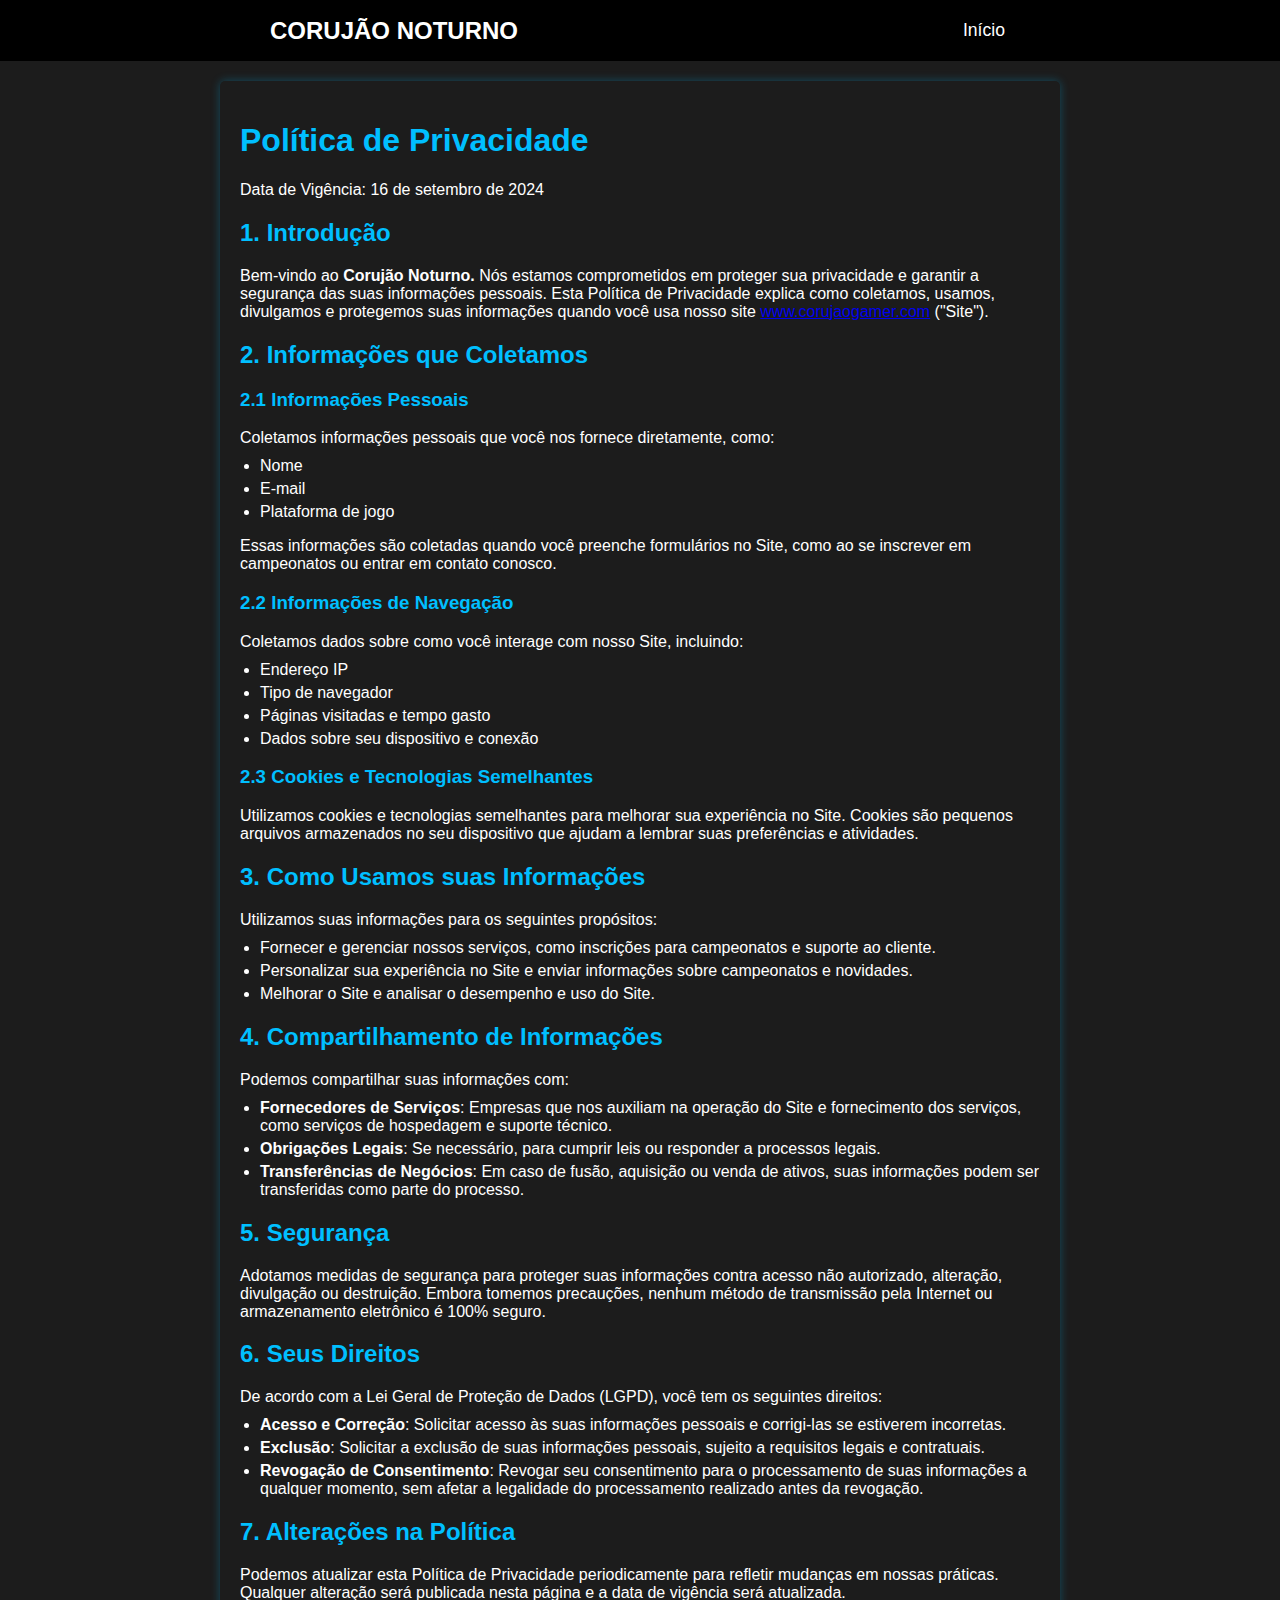
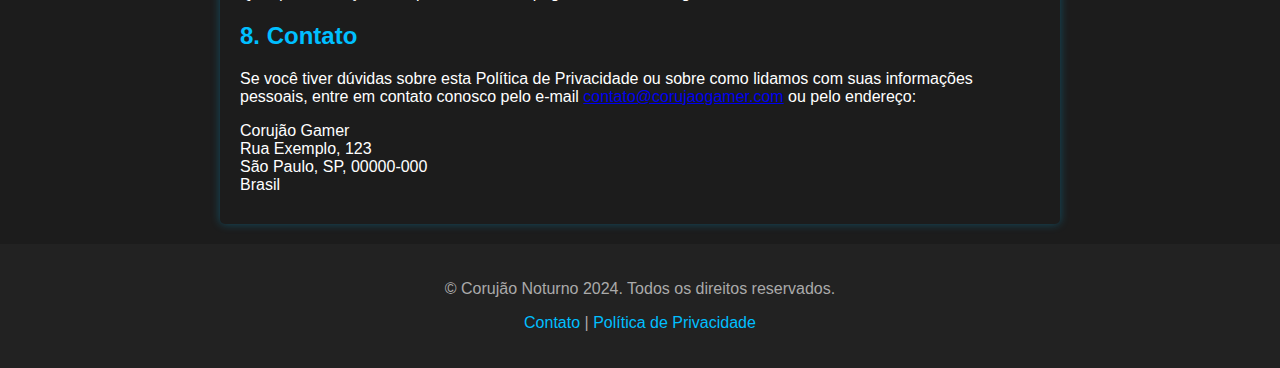
<file: privacyPolicy.html>
<!DOCTYPE html>
<html lang="pt-BR">
<head>
    <meta charset="UTF-8">
    <meta name="viewport" content="width=device-width, initial-scale=1.0">
    <title>Política de Privacidade - Corujão Noturno</title>
    <link rel="stylesheet" href="assets/style.css">
</head>
<body>
    <div class="navbar">
        <div class="logo">
            <a href="#">Corujão Noturno</a>
        </div>
        <div class="nav-links">
            <a href="index.html">Início</a>
        </div>
    </div>

    <section id="privacy" class="privacy-policy">
        <h1>Política de Privacidade</h1>
        <p>Data de Vigência: 16 de setembro de 2024</p>
        <h2>1. Introdução</h2>
        <p>Bem-vindo ao <strong>Corujão Noturno. </strong>Nós estamos comprometidos em proteger sua privacidade e garantir a segurança das suas informações pessoais. Esta Política de Privacidade explica como coletamos, usamos, divulgamos e protegemos suas informações quando você usa nosso site <a href="http://www.corujaogamer.com">www.corujaogamer.com</a> ("Site").</p>

        <h2>2. Informações que Coletamos</h2>
        <h3>2.1 Informações Pessoais</h3>
        <p>Coletamos informações pessoais que você nos fornece diretamente, como:</p>
        <ul>
            <li>Nome</li>
            <li>E-mail</li>
            <li>Plataforma de jogo</li>
        </ul>
        <p>Essas informações são coletadas quando você preenche formulários no Site, como ao se inscrever em campeonatos ou entrar em contato conosco.</p>

        <h3>2.2 Informações de Navegação</h3>
        <p>Coletamos dados sobre como você interage com nosso Site, incluindo:</p>
        <ul>
            <li>Endereço IP</li>
            <li>Tipo de navegador</li>
            <li>Páginas visitadas e tempo gasto</li>
            <li>Dados sobre seu dispositivo e conexão</li>
        </ul>

        <h3>2.3 Cookies e Tecnologias Semelhantes</h3>
        <p>Utilizamos cookies e tecnologias semelhantes para melhorar sua experiência no Site. Cookies são pequenos arquivos armazenados no seu dispositivo que ajudam a lembrar suas preferências e atividades.</p>

        <h2>3. Como Usamos suas Informações</h2>
        <p>Utilizamos suas informações para os seguintes propósitos:</p>
        <ul>
            <li>Fornecer e gerenciar nossos serviços, como inscrições para campeonatos e suporte ao cliente.</li>
            <li>Personalizar sua experiência no Site e enviar informações sobre campeonatos e novidades.</li>
            <li>Melhorar o Site e analisar o desempenho e uso do Site.</li>
        </ul>

        <h2>4. Compartilhamento de Informações</h2>
        <p>Podemos compartilhar suas informações com:</p>
        <ul>
            <li><strong>Fornecedores de Serviços</strong>: Empresas que nos auxiliam na operação do Site e fornecimento dos serviços, como serviços de hospedagem e suporte técnico.</li>
            <li><strong>Obrigações Legais</strong>: Se necessário, para cumprir leis ou responder a processos legais.</li>
            <li><strong>Transferências de Negócios</strong>: Em caso de fusão, aquisição ou venda de ativos, suas informações podem ser transferidas como parte do processo.</li>
        </ul>

        <h2>5. Segurança</h2>
        <p>Adotamos medidas de segurança para proteger suas informações contra acesso não autorizado, alteração, divulgação ou destruição. Embora tomemos precauções, nenhum método de transmissão pela Internet ou armazenamento eletrônico é 100% seguro.</p>

        <h2>6. Seus Direitos</h2>
        <p>De acordo com a Lei Geral de Proteção de Dados (LGPD), você tem os seguintes direitos:</p>
        <ul>
            <li><strong>Acesso e Correção</strong>: Solicitar acesso às suas informações pessoais e corrigi-las se estiverem incorretas.</li>
            <li><strong>Exclusão</strong>: Solicitar a exclusão de suas informações pessoais, sujeito a requisitos legais e contratuais.</li>
            <li><strong>Revogação de Consentimento</strong>: Revogar seu consentimento para o processamento de suas informações a qualquer momento, sem afetar a legalidade do processamento realizado antes da revogação.</li>
        </ul>

        <h2>7. Alterações na Política</h2>
        <p>Podemos atualizar esta Política de Privacidade periodicamente para refletir mudanças em nossas práticas. Qualquer alteração será publicada nesta página e a data de vigência será atualizada.</p>

        <h2>8. Contato</h2>
        <p>Se você tiver dúvidas sobre esta Política de Privacidade ou sobre como lidamos com suas informações pessoais, entre em contato conosco pelo e-mail <a href="mailto:contato@corujaogamer.com">contato@corujaogamer.com</a> ou pelo endereço:</p>
        <p>Corujão Gamer<br>Rua Exemplo, 123<br>São Paulo, SP, 00000-000<br>Brasil</p>
    </section>

    <div class="footer">
        <p>&copy; Corujão Noturno 2024. Todos os direitos reservados.</p>
        <p><a href="https://chat.whatsapp.com/KPvih5ommZd1AbuEJ9lkSb">Contato</a> | <a href="#privacy">Política de Privacidade</a></p>
    </div>
</body>
</html>
</file>
<file: assets/style.css>
/* Estilos Globais */
body {
    font-family: 'Poppins', sans-serif; /* Fonte principal para o corpo do texto */
    color: #f0f0f0;
    background-color: #1c1c1c;
    margin: 0;
    padding: 0;
}

/* Estilos para o overlay de carregamento */
.loading-overlay {
    position: fixed;
    top: 0;
    left: 0;
    width: 100%;
    height: 100%;
    background: rgba(0, 0, 0, 0.8);
    color: #fff;
    display: flex;
    justify-content: center;
    align-items: center;
    z-index: 1000;
    transition: opacity 0.5s ease, visibility 0.5s ease;
}

.loading-overlay.hidden {
    opacity: 0;
    visibility: hidden;
}

.loading-overlay .loader {
    border: 10px solid #1c1c1c; /* Cor da borda do loader */
    border-top: 10px solid #00bfff; /* Cor da animação de carregamento */
    border-radius: 50%;
    width: 60px;
    height: 60px;
    animation: spin 1s linear infinite;
}

/* Animação de rotação do loader */
@keyframes spin {
    0% { transform: rotate(0deg); }
    100% { transform: rotate(360deg); }
}


/* Navbar */
.navbar {
    background: black;
    color: #fff;
    padding: 10px 20px;
    display: flex;
    justify-content: space-around;
    align-items: center;
    position: sticky;
    top: 0;
    z-index: 1000;
}

.navbar .logo a {
    color: #fff;
    text-decoration: none;
    text-transform: uppercase;
    font-size: 1.5em;
    font-weight: bold;
    font-family: 'Poppins', sans-serif; /* Fonte para a logo */
}

.navbar .nav-links {
    display: flex;
    gap: 100px;
}

.navbar .nav-links a {
    color: #fff;
    text-decoration: none;
    position: relative;
    font-size: 1.1em;
    padding: 5px;
    transition: color 0.3s, transform 0.3s;
}

.navbar .nav-links a::after {
    content: '';
    position: absolute;
    left: 0;
    bottom: 0;
    width: 100%;
    height: 2px;
    background-color: #00bfff;
    transform: scaleX(0);
    transition: transform 0.3s;
}

.navbar .nav-links a:hover {
    color: #00bfff;
    transform: scale(1.1);
}

.navbar .nav-links a:hover::after {
    transform: scaleX(1);
}

/* Estilo do menu hambúrguer */
.menu-toggle {
    display: none; /* Oculta por padrão */
    flex-direction: column;
    cursor: pointer;
}

.menu-toggle .bar {
    height: 3px;
    width: 25px;
    background-color: #fff;
    margin: 3px 0;
    transition: 0.3s;
}

/* Estilos responsivos */
@media (max-width: 768px) {
    .navbar .nav-links {
        padding-left: 5%;
        width: 100%;
        display: none; /* Esconde os links */
        flex-direction: column; /* Coloca os links em coluna */
        position: absolute;
        background-color: black;
        top: 70px; /* Abaixo da navbar */
        left: 0;
        right: 0;
        z-index: 999;
    }

    .navbar .nav-links.active {
        display: flex; /* Mostra os links quando a classe 'active' é adicionada */
    }

    .menu-toggle {
        display: flex; /* Mostra o botão do menu hambúrguer em telas menores */
    }
}


/* hero section */

.hero {
    position: relative;
    background-image: url("./img/image.png"); /* Substitua pelo caminho da sua imagem */
    background-size: cover; /* Faz com que a imagem cubra toda a área da seção */
    color: #fff;
    text-align: center;
    padding: 100px 20px;
    overflow: hidden; /* Garante que o conteúdo não vaze da seção */
}

/* Efeito de escurecimento */
.hero::before {
    content: "";
    position: absolute;
    top: 0;
    left: 0;
    width: 100%;
    height: 100%;
    background: rgba(0, 0, 0, 0.5); /* Cor preta com opacidade de 50% para escurecer a imagem */
    z-index: 1; /* Garante que o efeito de escurecimento esteja atrás do texto */
}

/* Estilo do texto dentro da seção hero */
.hero h1,
.hero p {
    position: relative; /* Garante que o texto esteja acima do efeito de escurecimento */
    z-index: 2; /* Garante que o texto esteja acima do efeito de escurecimento */
}

.hero h1 {
    text-transform: uppercase;
    font-size: 3em;
    margin: 0;
    font-weight: 700;
}

.hero p {
    font-size: 1.2em;
    margin: 10px 0;
    font-weight: 400;
}

/* Info Section */
.info-section {
    background-color: #333;
    padding: 50px 20px;
    text-align: center;
}

.info-section h2 {
    margin-bottom: 20px;
    color: #00bfff;
    font-weight: 600;
}

.info-grid {
    display: flex;
    justify-content: center;
    gap: 20px;
    flex-wrap: wrap;
}

.info-item {
    background: #444;
    border: 1px solid #555;
    border-radius: 10px;
    overflow: hidden;
    width: 300px;
    box-shadow: 0 4px 8px rgba(0,0,0,0.3);
    transition: transform 0.3s;
}

.info-item img {
    width: 100%;
    height: auto;
    display: block;
}

.info-item .info-content {
    padding: 20px;
}

.info-item .info-content h3 {
    margin-top: 0;
    color: #00bfff;
    font-weight: 600;
}

.info-item:hover {
    transform: translateY(-5px);
}

/* Form Section */
.form-section {
    background-color: #222;
    padding: 50px 20px;
    text-align: center;
}

.form-section h2 {
    margin-bottom: 20px;
    color: #00bfff;
    font-weight: 600;
}

.form-section form {
    max-width: 600px;
    margin: 0 auto;
    text-align: left;
}

.form-section input, .form-section select {
    width: 100%;
    padding: 10px;
    margin-bottom: 15px;
    border: 1px solid #555;
    border-radius: 5px;
    background-color: #333;
    color: #fff;
}

.form-section input::placeholder, .form-section select {
    color: #888;
}

.form-section button {
    background-color: #00bfff;
    color: white;
    border: none;
    padding: 15px 20px;
    border-radius: 5px;
    cursor: pointer;
    font-size: 1em;
    transition: background-color 0.3s;
}

.form-section button:hover {
    background-color: #0099ff;
}

/* Footer */
.footer {
    background-color: #222;
    color: #aaa;
    text-align: center;
    padding: 20px;
}

.footer a {
    color: #00bfff;
    text-decoration: none;
}

.footer a:hover {
    text-decoration: underline;
}

/* Cookie Banner Styles */
.cookie-banner {
    position: fixed;
    bottom: 0;
    left: 0;
    right: 0;
    background-color: #1c1c1c;
    color: #fff;
    padding: 15px;
    text-align: center;
    display: none; /* Oculto por padrão */
    z-index: 1000;
    border: 2px solid #00bfff; /* Borda básica */
    border-radius: 5px; /* Arredondar bordas */
    box-shadow: 0 0 10px rgba(0, 191, 255, 0.7), /* Luz de LED azul */
                0 0 20px rgba(0, 191, 255, 0.4); /* Luz de LED azul mais suave */
}

.cookie-banner p {
    margin: 0;
    font-size: 0.9em;
}

.cookie-banner a {
    color: #00bfff;
    text-decoration: none;
}

.cookie-banner a:hover {
    text-decoration: underline;
}

.cookie-banner button {
    background-color: #00bfff;
    color: white;
    border: none;
    padding: 10px 20px;
    border-radius: 5px;
    cursor: pointer;
    font-size: 0.9em;
    margin-left: 10px;
    transition: background-color 0.3s;
    box-shadow: 0 0 5px rgba(0, 191, 255, 0.6); /* Efeito de luz no botão */
}

.cookie-banner button:hover {
    background-color: #0099ff;
    box-shadow: 0 0 10px rgba(0, 191, 255, 0.8); /* Intensificar o efeito de luz no botão ao passar o mouse */
}

/* Estilos da Política de Privacidade */
.privacy-policy {
    background-color: #1c1c1c;
    color: #fff;
    padding: 20px;
    margin: 20px auto;
    max-width: 800px;
    border-radius: 5px;
    box-shadow: 0 0 10px rgba(0, 191, 255, 0.3);
}

.privacy-policy h1, .privacy-policy h2, .privacy-policy h3 {
    color: #00bfff;
}

.privacy-policy p {
    margin-bottom: 10px;
}

.privacy-policy ul {
    margin: 0;
    padding-left: 20px;
}

.privacy-policy li {
    margin-bottom: 5px;
}

/* Estilos Responsivos */

/* Para dispositivos móveis (máximo 768px) */
@media (max-width: 768px) {
    .navbar {
        flex-direction: column;
        padding: 10px;
    }
    
    .navbar .nav-links {
        flex-direction: column;
        gap: 10px;
    }

    .navbar .logo a {
        font-size: 1.2em;
    }

    .hero {
        padding: 50px 10px;
    }

    .hero h1 {
        font-size: 2em;
    }

    .hero p {
        font-size: 1em;
    }

    .info-grid {
        flex-direction: column;
    }

    .info-item {
        width: 100%;
        margin-bottom: 20px;
    }

    .form-section form {
        padding: 0 10px;
    }
}

/* Para tablets (mínimo 769px e máximo 1024px) */
@media (min-width: 769px) and (max-width: 1024px) {
    .navbar {
        padding: 15px 30px;
    }
    
    .navbar .nav-links {
        gap: 15px;
    }

    .navbar .logo a {
        font-size: 1.4em;
    }

    .hero {
        padding: 80px 20px;
    }

    .hero h1 {
        font-size: 2.5em;
    }

    .hero p {
        font-size: 1.1em;
    }

    .info-grid {
        flex-wrap: wrap;
        gap: 15px;
    }

    .info-item {
        width: 45%;
    }

    .form-section form {
        padding: 0 20px;
    }
}

/* Para telas grandes (1025px e acima) */
@media (min-width: 1025px) {
    .navbar {
        padding: 15px 50px;
    }

    .navbar .nav-links {
        gap: 20px;
    }

    .hero {
        padding: 100px 20px;
    }

    .hero h1 {
        font-size: 3em;
    }

    .hero p {
        font-size: 1.2em;
    }

    .info-grid {
        gap: 20px;
    }

    .info-item {
        width: 300px;
    }

    .form-section form {
        padding: 0;
    }
}
</file>
